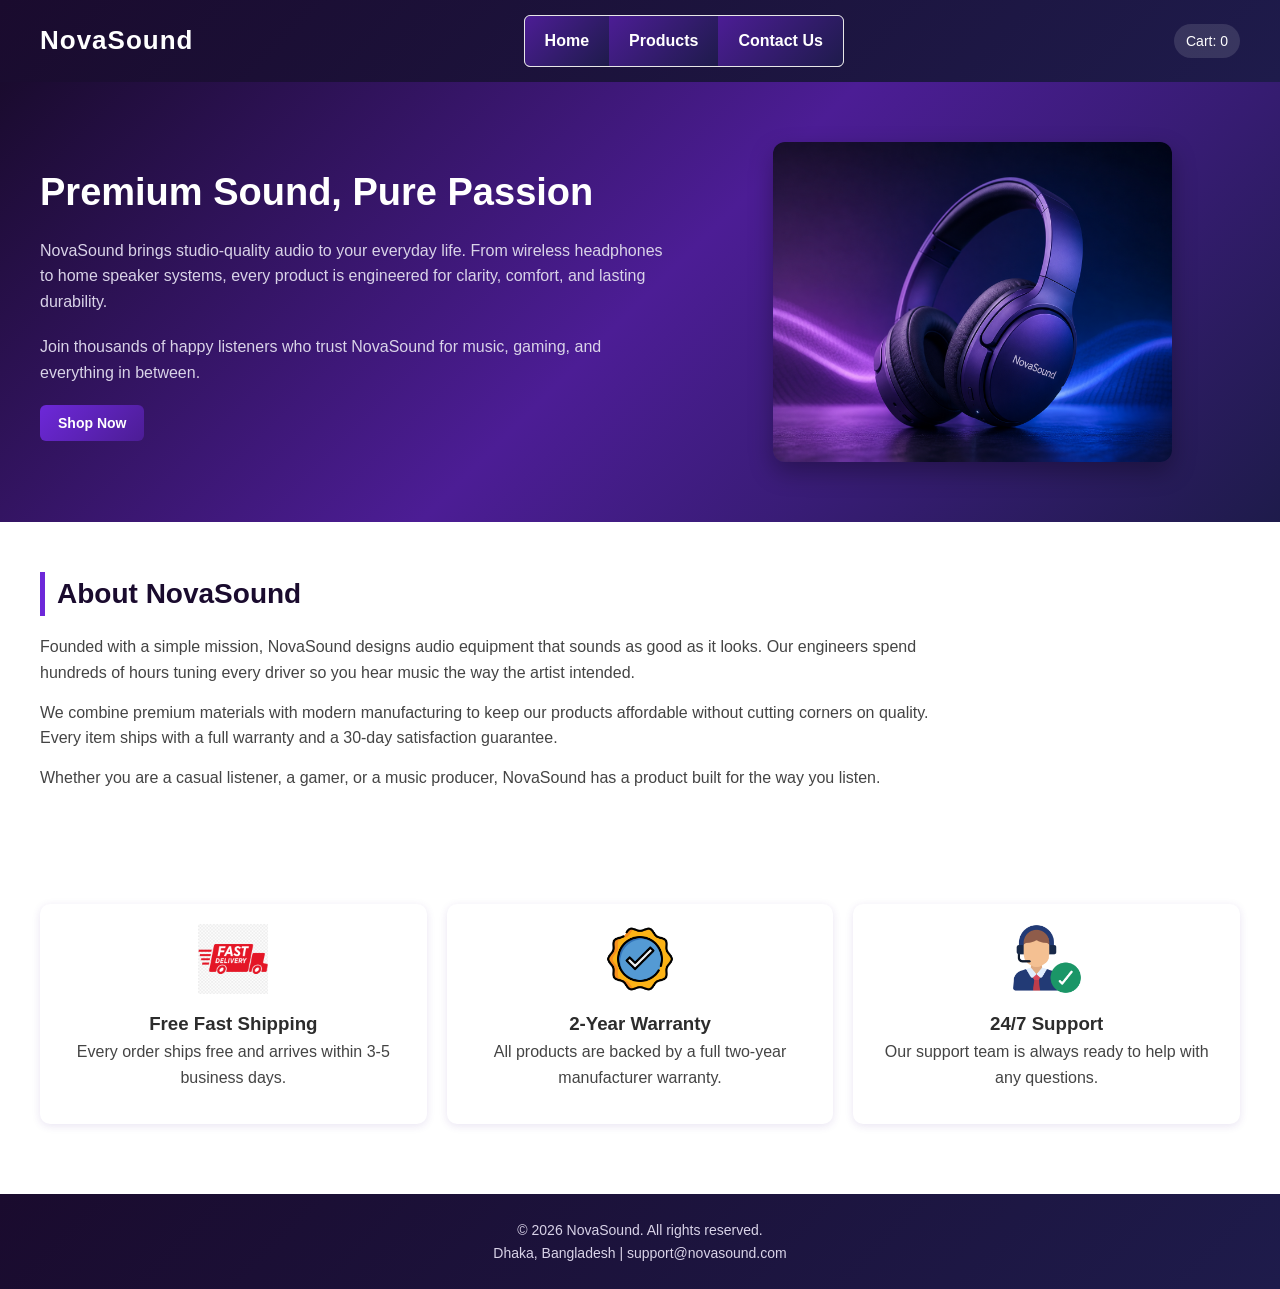
<file: index.html>
<!DOCTYPE html>
<html lang="en">
<head>
  <meta charset="UTF-8">
  <meta name="viewport" content="width=device-width, initial-scale=1.0">
  <title>NovaSound | Home</title>
  <link rel="stylesheet" href="style.css">
</head>
<body>
<!-- Farhan Rahman Fahim - ID: 2310843 -->

<header>
    <div class="logo">NovaSound</div>
    <nav>
      <ul>
        <li><a href="index.html" class="active">Home</a></li>
        <li><a href="products.html" class="active">Products</a></li>
        <li><a href="contact.html" class="active">Contact Us</a></li>
      </ul>
    </nav>
    <div class="header-actions">
      <span id="cartCount">Cart: 0</span>
    </div>
  </header>
 
  <!-- HERO SECTION -->
  <section class="hero">
    <div class="hero-text">
      <h1>Premium Sound, Pure Passion</h1>
      <p>NovaSound brings studio-quality audio to your everyday life. From wireless
        headphones to home speaker systems, every product is engineered for clarity,
        comfort, and lasting durability.</p>
      <p>Join thousands of happy listeners who trust NovaSound for music, gaming, and
        everything in between.</p>
      <button class="btn-primary" onclick="window.location.href='products.html'">Shop Now</button>
    </div>
    <div class="hero-img-wrapper">
      <img src="images/hero-headphones.png" alt="NovaSound wireless headphones">
    </div>
  </section>
 
  <!-- ABOUT SECTION -->
  <section class="about">
    <h2>About NovaSound</h2>
    <p>Founded with a simple mission, NovaSound designs audio equipment that sounds
      as good as it looks. Our engineers spend hundreds of hours tuning every driver
      so you hear music the way the artist intended.</p>
    <p>We combine premium materials with modern manufacturing to keep our products
      affordable without cutting corners on quality. Every item ships with a full
      warranty and a 30-day satisfaction guarantee.</p>
    <p>Whether you are a casual listener, a gamer, or a music producer, NovaSound has
      a product built for the way you listen.</p>
  </section>
 
  <!-- FEATURES SECTION - -->
  <section class="features">
    <div class="feature-card">
      <img src="images/icon-shipping.png" alt="Fast shipping icon">
      <h3>Free Fast Shipping</h3>
      <p>Every order ships free and arrives within 3-5 business days.</p>
    </div>
    <div class="feature-card">
      <img src="images/icon-warranty.png" alt="Warranty icon">
      <h3>2-Year Warranty</h3>
      <p>All products are backed by a full two-year manufacturer warranty.</p>
    </div>
    <div class="feature-card">
      <img src="images/icon-support.png" alt="Customer support icon">
      <h3>24/7 Support</h3>
      <p>Our support team is always ready to help with any questions.</p>
    </div>
  </section>
 
  <footer>
    <p>&copy; 2026 NovaSound. All rights reserved.</p>
    <p>Dhaka, Bangladesh | support@novasound.com</p>
  </footer>
 
  <script src="script.js"></script>
</body>
</html>
</file>
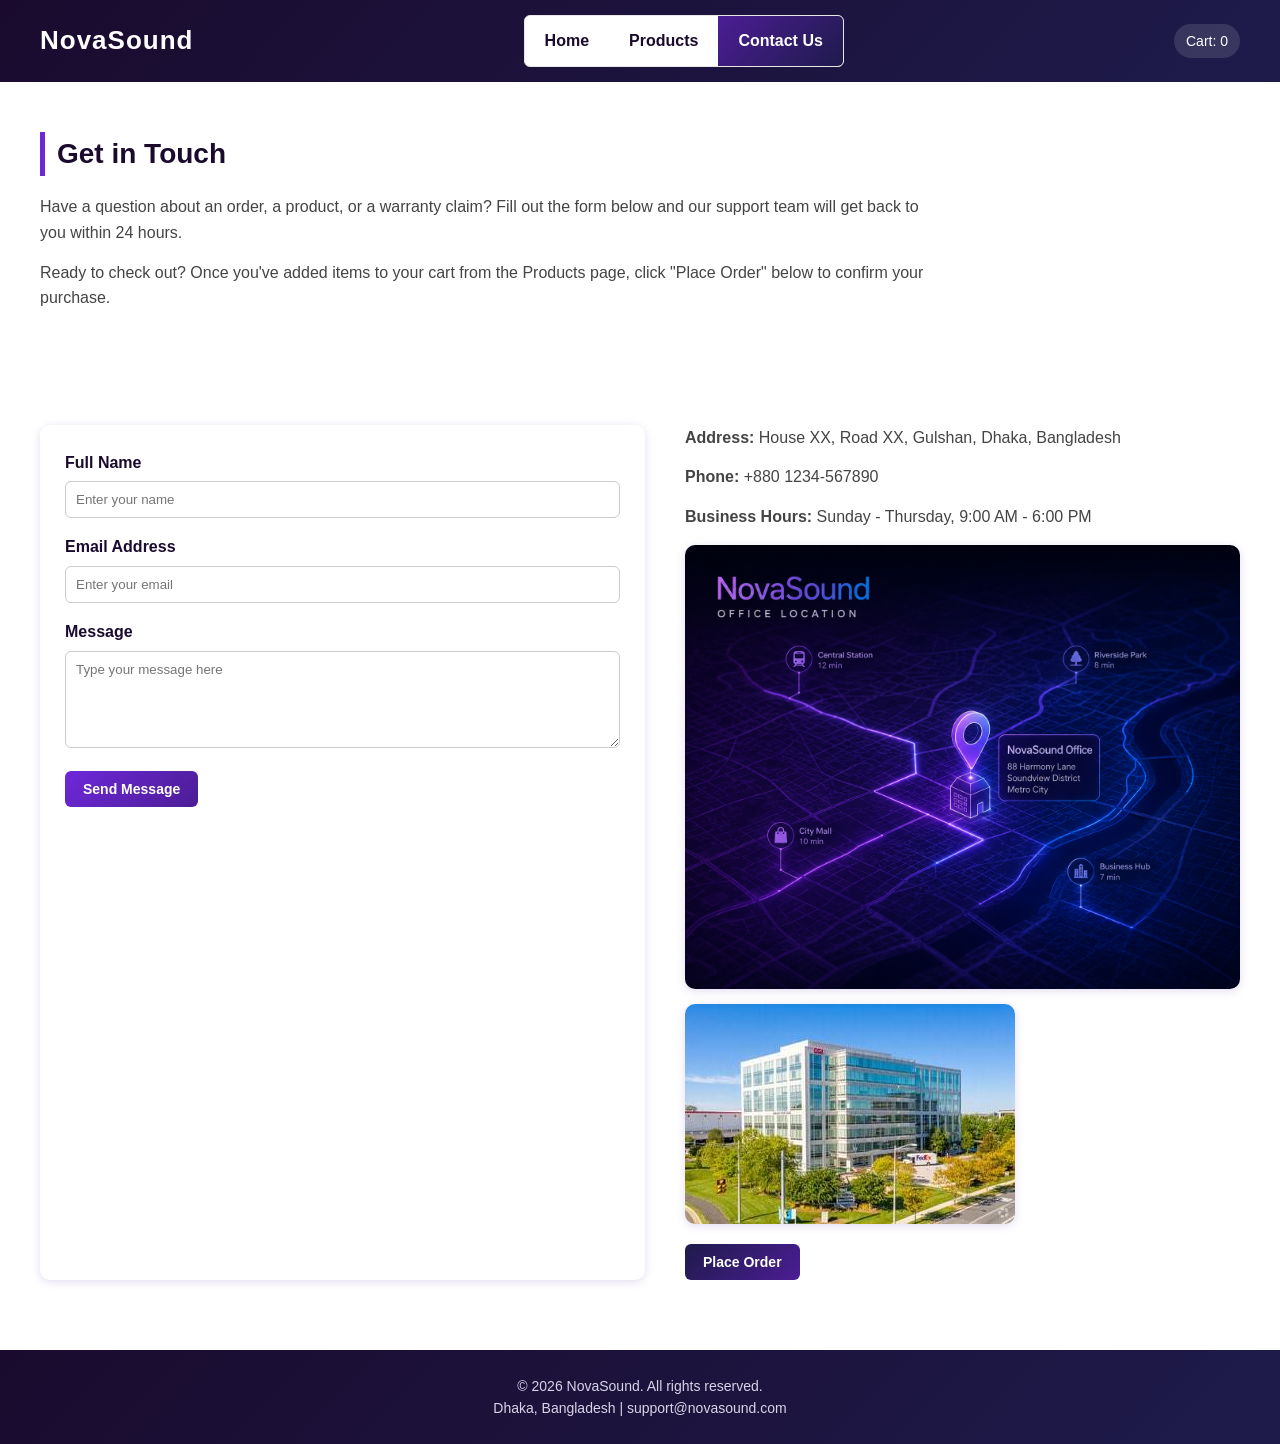
<file: contact.html>
<!DOCTYPE html>
<html lang="en">
<head>
  <meta charset="UTF-8">
  <meta name="viewport" content="width=device-width, initial-scale=1.0">
  <title>NovaSound | Contact Us</title>
  <link rel="stylesheet" href="style.css">
</head>
<body>
<!-- Farhan Rahman Fahim - ID: 2310843 -->

  <header>
    <div class="logo">NovaSound</div>
    <nav>
      <ul>
        <li><a href="index.html">Home</a></li>
        <li><a href="products.html">Products</a></li>
        <li><a href="contact.html" class="active">Contact Us</a></li>
      </ul>
    </nav>
    <div class="header-actions">
      <span id="cartCount">Cart: 0</span>
    </div>
  </header>

  <section class="intro">
    <h2>Get in Touch</h2>
    <p>Have a question about an order, a product, or a warranty claim? Fill out the
      form below and our support team will get back to you within 24 hours.</p>
    <p>Ready to check out? Once you've added items to your cart from the Products
      page, click "Place Order" below to confirm your purchase.</p>
  </section>

  <section class="contact-section">
    <div class="contact-wrapper">

      <form id="contactForm" class="contact-form">
        <label for="nameInput">Full Name</label>
        <input type="text" id="nameInput" placeholder="Enter your name">

        <label for="emailInput">Email Address</label>
        <input type="email" id="emailInput" placeholder="Enter your email">

        <label for="messageInput">Message</label>
        <textarea id="messageInput" rows="5" placeholder="Type your message here"></textarea>

        <button type="button" class="btn-primary" onclick="submitContactForm(event)">Send Message</button>
        <p id="formStatus"></p>
      </form>

      <div class="contact-info">
        <p><strong>Address:</strong> House XX, Road XX, Gulshan, Dhaka, Bangladesh</p>
        <p><strong>Phone:</strong> +880 1234-567890</p>
        <p><strong>Business Hours:</strong> Sunday - Thursday, 9:00 AM - 6:00 PM</p>
        <img src="images/map-location.png" alt="Map location of NovaSound office">
        <img src="images/office building.jpeg" alt="NovaSound office building">

        <button class="btn-secondary" style="margin-top:20px;" onclick="placeOrder()">Place Order</button>
      </div>

    </div>
  </section>

  <footer>
    <p>&copy; 2026 NovaSound. All rights reserved.</p>
    <p>Dhaka, Bangladesh | support@novasound.com</p>
  </footer>

  <script src="script.js"></script>
</body>
</html>
</file>
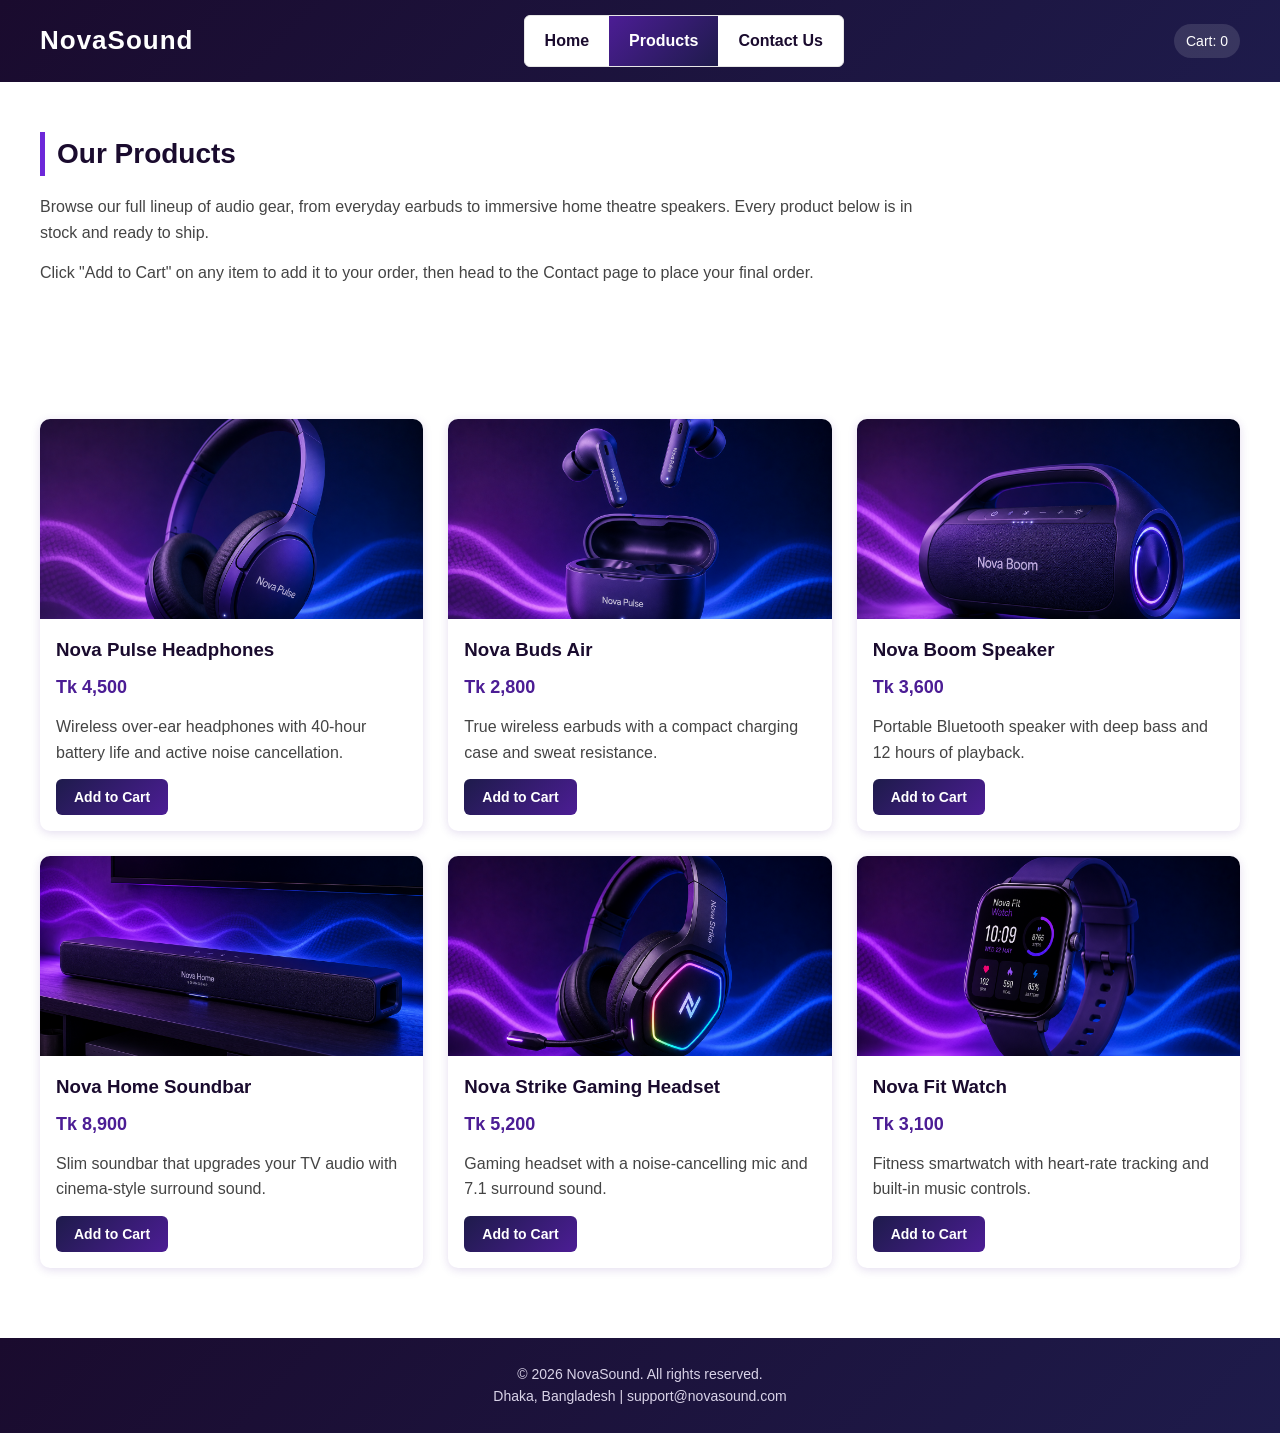
<file: products.html>
<!DOCTYPE html>
<html lang="en">
<head>
  <meta charset="UTF-8">
  <meta name="viewport" content="width=device-width, initial-scale=1.0">
  <title>NovaSound | Products</title>
  <link rel="stylesheet" href="style.css">
</head>
<body>
<!-- Farhan Rahman Fahim - ID: 2310843 -->

  <header>
    <div class="logo">NovaSound</div>
    <nav>
      <ul>
        <li><a href="index.html">Home</a></li>
        <li><a href="products.html" class="active">Products</a></li>
        <li><a href="contact.html">Contact Us</a></li>
      </ul>
    </nav>
    <div class="header-actions">
      <span id="cartCount">Cart: 0</span>
    </div>
  </header>

  <section class="intro">
    <h2>Our Products</h2>
    <p>Browse our full lineup of audio gear, from everyday earbuds to immersive
      home theatre speakers. Every product below is in stock and ready to ship.</p>
    <p>Click "Add to Cart" on any item to add it to your order, then head to the
      Contact page to place your final order.</p>
  </section>

  <!-- PRODUCT GRID - -->
  <section class="product-list">
    <div class="products-grid">

      <div class="product-card">
        <img src="images/Wireless over-ear headphones.png" alt="Wireless over-ear headphones">
        <div class="product-info">
          <h3>Nova Pulse Headphones</h3>
          <p class="price">Tk 4,500</p>
          <p>Wireless over-ear headphones with 40-hour battery life and active noise cancellation.</p>
          <button class="btn-secondary" onclick="addToCart('Nova Pulse Headphones', 4500)">Add to Cart</button>
        </div>
      </div>

      <div class="product-card">
        <img src="images/product-earbuds.png" alt="True wireless earbuds">
        <div class="product-info">
          <h3>Nova Buds Air</h3>
          <p class="price">Tk 2,800</p>
          <p>True wireless earbuds with a compact charging case and sweat resistance.</p>
          <button class="btn-secondary" onclick="addToCart('Nova Buds Air', 2800)">Add to Cart</button>
        </div>
      </div>

      <div class="product-card">
        <img src="images/product-speaker.png" alt="Portable bluetooth speaker">
        <div class="product-info">
          <h3>Nova Boom Speaker</h3>
          <p class="price">Tk 3,600</p>
          <p>Portable Bluetooth speaker with deep bass and 12 hours of playback.</p>
          <button class="btn-secondary" onclick="addToCart('Nova Boom Speaker', 3600)">Add to Cart</button>
        </div>
      </div>

      <div class="product-card">
        <img src="images/product - soundbar.png" alt="Home theatre soundbar">
        <div class="product-info">
          <h3>Nova Home Soundbar</h3>
          <p class="price">Tk 8,900</p>
          <p>Slim soundbar that upgrades your TV audio with cinema-style surround sound.</p>
          <button class="btn-secondary" onclick="addToCart('Nova Home Soundbar', 8900)">Add to Cart</button>
        </div>
      </div>

      <div class="product-card">
        <img src="images/product-gaming headset.png" alt="Gaming headset with microphone">
        <div class="product-info">
          <h3>Nova Strike Gaming Headset</h3>
          <p class="price">Tk 5,200</p>
          <p>Gaming headset with a noise-cancelling mic and 7.1 surround sound.</p>
          <button class="btn-secondary" onclick="addToCart('Nova Strike Gaming Headset', 5200)">Add to Cart</button>
        </div>
      </div>

      <div class="product-card">
        <img src="images/product-smartwatch.png" alt="Fitness smartwatch">
        <div class="product-info">
          <h3>Nova Fit Watch</h3>
          <p class="price">Tk 3,100</p>
          <p>Fitness smartwatch with heart-rate tracking and built-in music controls.</p>
          <button class="btn-secondary" onclick="addToCart('Nova Fit Watch', 3100)">Add to Cart</button>
        </div>
      </div>

    </div>
  </section>

  <footer>
    <p>&copy; 2026 NovaSound. All rights reserved.</p>
    <p>Dhaka, Bangladesh | support@novasound.com</p>
  </footer>

  <script src="script.js"></script>
</body>
</html>
</file>
<file: style.css>
/* =========================================================
   NovaSound - style.css
   Farhan Rahman Fahim - ID: 2310843
   ========================================================= */

:root {
  --purple-dark: #1a0b2e;
  --purple-mid: #4c1d95;
  --purple-light: #6d28d9;
  --blue-deep: #1e1b4b;
}

* {
  margin: 0;
  padding: 0;
  box-sizing: border-box;
}

body {
  font-family: 'Segoe UI', Arial, sans-serif;
  background-color: #ffffff;
  color: #2c2c2c;
  line-height: 1.6;
}

a {
  text-decoration: none;
  color: inherit;
}

img {
  max-width: 100%;
  display: block;
}

/* ---------------------------
   HEADER
--------------------------- */
header {
  display: flex;
  justify-content: space-between;
  align-items: center;
  background: linear-gradient(135deg, var(--purple-dark), var(--blue-deep));
  color: #ffffff;
  padding: 15px 40px;
  flex-wrap: wrap;
}

.logo {
  font-size: 26px;
  font-weight: bold;
  letter-spacing: 1px;
  color: #ffffff;
}

.header-actions {
  display: flex;
  align-items: center;
  gap: 15px;
}

#cartCount {
  font-size: 14px;
  background-color: rgba(255, 255, 255, 0.12);
  padding: 6px 12px;
  border-radius: 20px;
}

/* ---------------------------
   NAVIGATION BAR (w3schools base)
--------------------------- */
nav ul {
  list-style-type: none;
  margin: 0;
  padding: 0;
  display: flex;
  border: 1px solid #e7e7e7;
  background-color: #ffffff;
  border-radius: 6px;
  overflow: hidden;
}

nav ul li {
  float: left;
}

nav ul li a {
  display: block;
  color: var(--purple-dark);
  text-align: center;
  padding: 12px 20px;
  font-weight: 600;
  transition: background-color 0.3s ease, color 0.3s ease;
}

/* Hover effect required by assignment */
nav ul li a:hover {
  background-color: var(--purple-light);
  color: #ffffff;
}

nav ul li a.active {
  background: linear-gradient(135deg, var(--purple-mid), var(--blue-deep));
  color: #ffffff;
}

/* ---------------------------
   BUTTONS
--------------------------- */
button {
  cursor: pointer;
  border: none;
  border-radius: 6px;
  padding: 10px 18px;
  font-size: 14px;
  font-weight: 600;
  transition: transform 0.2s ease, box-shadow 0.2s ease, background-color 0.2s ease;
}

button:hover {
  transform: translateY(-2px);
  box-shadow: 0 4px 10px rgba(0, 0, 0, 0.2);
}

.btn-primary {
  background: linear-gradient(135deg, var(--purple-light), var(--purple-mid));
  color: #ffffff;
}

.btn-primary:hover {
  background: linear-gradient(135deg, var(--purple-mid), var(--purple-dark));
}

.btn-secondary {
  background: linear-gradient(135deg, var(--blue-deep), var(--purple-mid));
  color: #ffffff;
}

.btn-secondary:hover {
  background: linear-gradient(135deg, var(--purple-dark), var(--blue-deep));
}

.btn-outline {
  background-color: transparent;
  border: 2px solid #ffffff;
  color: #ffffff;
}

.btn-outline:hover {
  background-color: #ffffff;
  color: var(--purple-dark);
}

/* ---------------------------
   HERO (HOME PAGE - uses display: flex)
--------------------------- */
.hero {
  display: flex;
  align-items: center;
  justify-content: space-between;
  background: linear-gradient(135deg, var(--purple-dark) 0%, var(--purple-mid) 50%, var(--blue-deep) 100%);
  color: #ffffff;
  padding: 60px 40px;
  gap: 30px;
  flex-wrap: wrap;
}

.hero-text {
  flex: 1 1 400px;
}

.hero-text h1 {
  font-size: 38px;
  margin-bottom: 15px;
}

.hero-text p {
  margin-bottom: 20px;
  color: #d9d3e8;
}

.hero-img-wrapper {
  flex: 1 1 300px;
  display: flex;
  justify-content: center;
}

.hero-img-wrapper img {
  border-radius: 12px;
  box-shadow: 0 10px 25px rgba(0, 0, 0, 0.3);
  max-height: 320px;
}

/* ---------------------------
   GENERAL SECTIONS
--------------------------- */
section {
  padding: 50px 40px;
  background-color: #ffffff;
}

section h2 {
  font-size: 28px;
  margin-bottom: 18px;
  color: var(--purple-dark);
  border-left: 5px solid var(--purple-light);
  padding-left: 12px;
}

section p {
  margin-bottom: 14px;
  max-width: 900px;
  color: #444;
}

/* ---------------------------
   FEATURES (uses flex for a card row)
--------------------------- */
.features {
  display: flex;
  gap: 20px;
  flex-wrap: wrap;
  background-color: #ffffff;
}

.feature-card {
  flex: 1 1 250px;
  background-color: #ffffff;
  border-radius: 10px;
  padding: 20px;
  text-align: center;
  box-shadow: 0 2px 8px rgba(76, 29, 149, 0.12);
  transition: transform 0.25s ease;
}

.feature-card:hover {
  transform: translateY(-6px);
}

.feature-card img {
  margin: 0 auto 15px auto;
  width: 70px;
  height: 70px;
}

/* ---------------------------
   PRODUCTS PAGE (uses display: grid)
--------------------------- */
.products-grid {
  display: grid;
  grid-template-columns: repeat(3, 1fr);
  gap: 25px;
  margin-top: 20px;
}

.product-card {
  background-color: #ffffff;
  border-radius: 10px;
  overflow: hidden;
  box-shadow: 0 2px 10px rgba(76, 29, 149, 0.15);
  transition: transform 0.25s ease, box-shadow 0.25s ease;
}

.product-card:hover {
  transform: translateY(-6px);
  box-shadow: 0 10px 20px rgba(76, 29, 149, 0.22);
}

.product-card img {
  width: 100%;
  height: 200px;
  object-fit: cover;
}

.product-info {
  padding: 16px;
}

.product-info h3 {
  margin-bottom: 8px;
  color: var(--purple-dark);
}

.price {
  color: var(--purple-mid);
  font-weight: bold;
  font-size: 18px;
  margin-bottom: 12px;
}

/* ---------------------------
   CONTACT PAGE
--------------------------- */
.contact-wrapper {
  display: flex;
  gap: 40px;
  flex-wrap: wrap;
}

.contact-form {
  flex: 1 1 350px;
  background-color: #ffffff;
  padding: 25px;
  border-radius: 10px;
  box-shadow: 0 2px 10px rgba(76, 29, 149, 0.15);
}

.contact-form label {
  display: block;
  margin-bottom: 6px;
  font-weight: 600;
  color: var(--purple-dark);
}

.contact-form input,
.contact-form textarea {
  width: 100%;
  padding: 10px;
  margin-bottom: 16px;
  border: 1px solid #ccc;
  border-radius: 6px;
  font-family: inherit;
}

.contact-info {
  flex: 1 1 300px;
}

.contact-info img {
  border-radius: 10px;
  margin-top: 15px;
  box-shadow: 0 2px 10px rgba(76, 29, 149, 0.15);
}

#formStatus {
  margin-top: 10px;
  font-weight: 600;
  color: var(--purple-mid);
}

/* ---------------------------
   FOOTER
--------------------------- */
footer {
  background: linear-gradient(135deg, var(--purple-dark), var(--blue-deep));
  color: #d9d3e8;
  text-align: center;
  padding: 25px 20px;
  margin-top: 20px;
}

footer p {
  font-size: 14px;
}

/* ---------------------------
   RESPONSIVE
--------------------------- */
@media (max-width: 768px) {
  header {
    flex-direction: column;
    align-items: flex-start;
    gap: 12px;
  }

  .products-grid {
    grid-template-columns: 1fr;
  }

  .contact-wrapper {
    flex-direction: column;
  }
}
</file>
